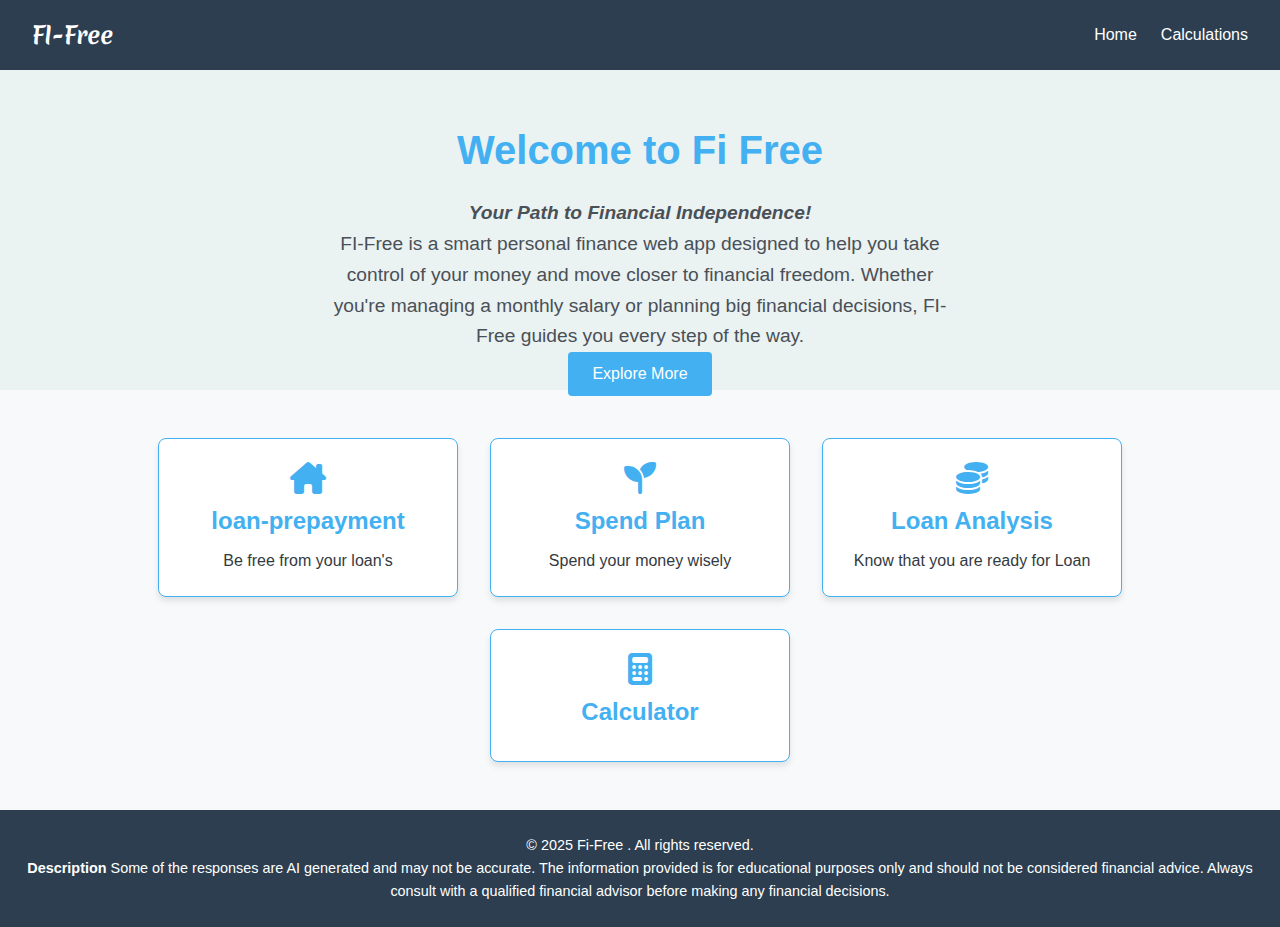
<file: index.html>
<!DOCTYPE html>
<html lang="en">
<head>
    <meta charset="UTF-8">
    <meta name="viewport" content="width=device-width, initial-scale=1.0">

    
    <!-- SEO Meta Tags -->
    <meta name="description" content="Fi-Free - Your smart personal finance web app for achieving financial independence. Get expert guidance on loans, spending plans, and financial decisions.">
    <meta name="keywords" content="personal finance, loan calculator, financial planning, spending plan, loan analysis, financial independence">
    <meta name="author" content="Fi-Free">
    <meta name="robots" content="index, follow">
    
    <!-- Open Graph Meta Tags for Social Sharing -->
    <meta property="og:title" content="Fi-Free - Your Path to Financial Independence">
    <meta property="og:description" content="Smart personal finance web app to help you take control of your money and achieve financial freedom">
    <meta property="og:image" content="https://fi-free.netlify.app/src/personal-finance.png">
    <meta property="og:url" content="https://fi-free.netlify.app">
    <meta property="og:type" content="website">
    
    <!-- Canonical URL -->
    <link rel="canonical" href="https://fi-free.netlify.app">
    
    <!-- Existing stylesheets and scripts -->
    <link rel="stylesheet" href="https://cdnjs.cloudflare.com/ajax/libs/font-awesome/6.7.2/css/all.min.css" integrity="sha512-Evv84Mr4kqVGRNSgIGL/F/aIDqQb7xQ2vcrdIwxfjThSH8CSR7PBEakCr51Ck+w+/U6swU2Im1vVX0SVk9ABhg==" crossorigin="anonymous" referrerpolicy="no-referrer" />
    <link href='https://fonts.googleapis.com/css?family=Merienda' rel='stylesheet'>
    <script async src="https://pagead2.googlesyndication.com/pagead/js/adsbygoogle.js?client=ca-pub-1468686459067750" crossorigin="anonymous"></script>
    
    <title>Fi-Free - Your Path to Financial Independence | Personal Finance Calculator</title>


    <link rel="stylesheet" href="https://cdnjs.cloudflare.com/ajax/libs/font-awesome/6.7.2/css/all.min.css" integrity="sha512-Evv84Mr4kqVGRNSgIGL/F/aIDqQb7xQ2vcrdIwxfjThSH8CSR7PBEakCr51Ck+w+/U6swU2Im1vVX0SVk9ABhg==" crossorigin="anonymous" referrerpolicy="no-referrer" />
    <link href=’https://fonts.googleapis.com/css?family=Merienda’ rel=’stylesheet’>
    <script async src="https://pagead2.googlesyndication.com/pagead/js/adsbygoogle.js?client=ca-pub-1468686459067750"
     crossorigin="anonymous"></script>
    <script async src="https://pagead2.googlesyndication.com/pagead/js/adsbygoogle.js?client=ca-pub-1468686459067750"
     crossorigin="anonymous"></script>



    <title>Fi-Free</title>

    <link rel="stylesheet" href="src\styles.css">
</head>
<body>
    <header class="main-header">
        <div class="logo">FI-Free</div>
        <nav class="main-nav">
            <ul>
                <li><a href="">Home</a></li>
                <li><a href="pages/Calculations.html">Calculations</a></li>

            </ul>
        </nav>
    </header>
    <main>
        <section class="hero">
            <div class="hero-text">
            <h1>Welcome to Fi Free</h1>
            <p><i><b>Your Path to Financial Independence!</b> </i></p>
            <p>FI-Free is a smart personal finance web app designed to help you take control of your money and move closer to financial freedom. Whether you're managing a monthly salary or planning big financial decisions, FI-Free guides you every step of the way.</p>
            <button><a href = "pages/Calculations.html">Explore More</a></button>
        </div>
            <!-- <div class="hero-image">
                <img src="src/personal-finance.png" alt="Hero Image">
            </div> -->


    </section>
        <section class="features">
            <a href="pages/Homeloan.html" >
            <div class="feature-card">
                <i href = "Homeloan.html" class="fa-solid fa-house-chimney"></i>
                <h3>loan-prepayment</h3>
                <p> Be free from your loan's </p>
            </div>
        </a>
            <a href="pages/spend-plan.html">
            <div href="spend-plan.html" class="feature-card">
                <i href = "spend-plan.html" class="fa-solid fa-seedling"></i>
                <h3>Spend Plan</h3>
                <p>Spend your money wisely</p>
            </div>
        </a>
        <a href="pages/loananalysis.html" text-decoration="none">
            <div class="feature-card">
                <i class="fa-solid fa-coins"></i>
                <h3>Loan Analysis</h3>
                <p> Know that you are ready for Loan</p>
            </div>
        </a>
        <a href="pages/Calculations.html" text-decoration="none">
            <div class="feature-card">
                <i class="fa-solid fa-calculator"></i>
                <h3>Calculator</h3>
            </div>
        </a>
        </section>

    </main>
    <footer class="main-footer">
        <p>&copy; 2025 Fi-Free . All rights reserved.<br>
        <b>Description</b> Some of the responses are AI generated and may not be accurate. The information provided is for educational purposes only and should not be considered financial advice. Always consult with a qualified financial advisor before making any financial decisions.</p>

    </footer>
    <script>
        const images = [
    'src/personal-finance.png',
    'src/OIP1.jpeg',
    'src/OIP2.jpeg',
    'src/Oip3.avif',
  ];
  let currentImageIndex = 0;
  const sliderImage = document.querySelector('.hero-image img');

  function changeImage() {
    currentImageIndex = (currentImageIndex + 1) % images.length;
    sliderImage.src = images[currentImageIndex];
  }

  setInterval(changeImage, 3000);
    </script>
</body>
</html>
</file>
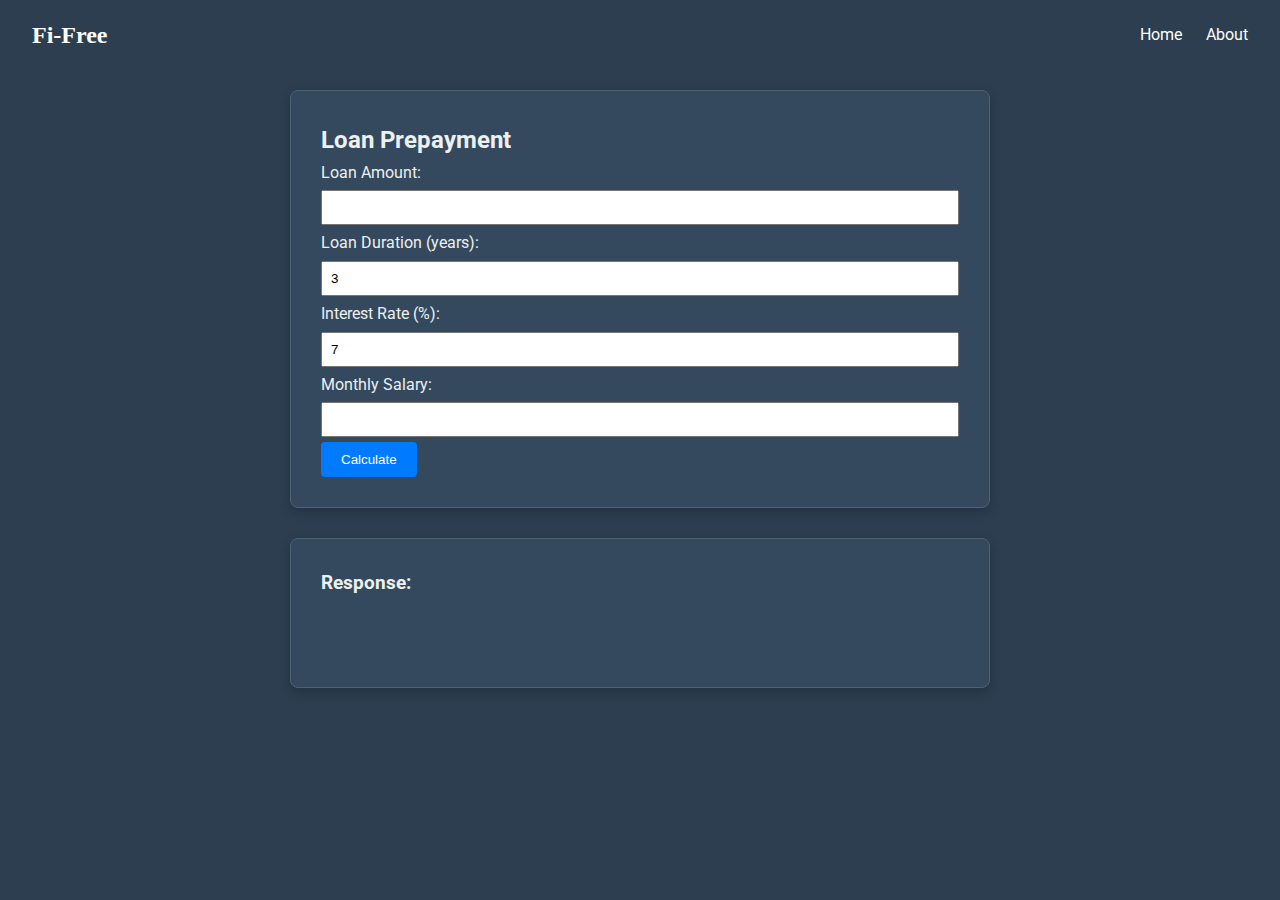
<file: Homeloan.html>
<!-- Frontend (index.html) -->
<!DOCTYPE html>
<html>
<head>
    <meta charset="UTF-8">
    <meta name="viewport" content="width=device-width, initial-scale=1.0">
    <script async src="https://pagead2.googlesyndication.com/pagead/js/adsbygoogle.js?client=ca-pub-1468686459067750"
     crossorigin="anonymous"></script>
    <link rel="stylesheet" href="src/styles.css">
    <link rel="preconnect" href="https://fonts.googleapis.com">
    <link rel="preconnect" href="https://fonts.gstatic.com" crossorigin>
    <link href="https://fonts.googleapis.com/css2?family=Roboto:wght@400;700&display=swap" rel="stylesheet">
    <style>
        body {
            font-family: 'Roboto', sans-serif;
            line-height: 1.6;
            color: #fff; /* Changed default text color for better contrast on dark bg */
            background-color: #2c3e50;
            margin: 0;
            padding: 0;
        }

        .main-header {
            background-color: #2c3e50;
            color: #fff;
            padding: 1rem 2rem;
            display: flex;
            justify-content: space-between;
            align-items: center;
        }

        .logo {
            font-family:'Merienda';
            font-size: 1.5rem;
            font-weight: bold;
        }

        .main-nav ul {
            display: flex;
            list-style: none;
            gap: 1.5rem;
        }

        .main-nav a {
            color: #fff;
            text-decoration: none;
            transition: color 0.3s;
        }

        .main-nav a:hover {
            color: #adb5bd;
        }

        .nav {
            display: flex;
            justify-content: space-between;
            padding: 20px;
        }

        .main-content {
            display: flex; /* Use Flexbox */
            flex-direction: column; /* Stack children vertically */
            align-items: center; /* Center children horizontally */
            padding: 20px; /* Add some padding around */
            gap: 30px; /* Space between form and response */
        }

        /* Remove media query and response-loaded class styles as they are not needed for the new layout */

        .form-section, .response-section {
            background-color: #34495e; /* Slightly lighter background for sections */
            padding: 30px;
            border: 1px solid #4a6572;
            border-radius: 8px;
            box-shadow: 0 4px 12px rgba(0, 0, 0, 0.2);
            width: 100%; /* Take full width of parent */
            max-width: 700px; /* Limit max width for better centering */
            box-sizing: border-box; /* Include padding and border in width */
            /* Removed margin-top: 15% from form-section */
        }

        input {
            width: 100%;
            margin: 5px 0;
            padding: 8px;
        }

        button {
            background: #007bff;
            color: #fff;
            padding: 10px 20px;
            border: none;
            border-radius: 4px;
            cursor: pointer;
        }

        button:disabled {
            background: #cccccc;
            cursor: not-allowed;
        }

        /* Style for disabled button */
        .response-section {
            position: relative; /* Needed for loader positioning */
            min-height: 150px; /* Ensure minimum height */
            /* Removed border-left */
            /* Padding and other styles handled by shared rule above */
        }

        /* Ensure space for loader */
        .loader {
            border: 5px solid #f3f3f3;
            /* Light grey */
            border-top: 5px solid #3498db;
            /* Blue */
            border-radius: 50%;
            width: 40px;
            height: 40px;
            animation: spin 1s linear infinite;
            position: absolute;
            /* Center it */
            top: 50%;
            left: 50%;
            margin-top: -20px;
            /* Half of height */
            margin-left: -20px;
            /* Half of width */
            display: none;
            /* Hidden by default */
        }

        @keyframes spin {
            0% {
                transform: rotate(0deg);
            }

            100% {
                transform: rotate(360deg);
            }
        }

        /* Style for the response content area */
        #responseContent pre {
            white-space: pre-wrap;
            /* Allows wrapping */
            word-wrap: break-word;
            /* Breaks long words if necessary */
            background-color: #f8f8f8;
            /* Optional: Slight background for readability */
            padding: 10px;
            /* Optional: Add some padding */
            border: 1px solid #eee;
            /* Optional: Add a border */
            border-radius: 4px;
            color: #333; /* Darker text color for contrast on light background */
        }

        h2, h3, label { /* Ensure these have contrast */
           color: #ecf0f1; /* Light color for text on dark section background */
        }
    </style>
</head>

<body>
    <header class="main-header">
        <div class="logo">Fi-Free</div>
        <nav class="main-nav">
            <ul>
                <li><a href="index.html">Home</a></li>
                <li><a href="about.html">About</a></li>
            </ul>
        </nav>
    </header>

    <div class="main-content">
        <div class="form-section">
            <h2>Loan Prepayment</h2>
            <form id="prepaymentForm">
                <label>Loan Amount:</label>
                <input type="number" id="loanAmount" required>
                
                <label>Loan Duration (years):</label>
                <input type="number" id="loanDuration" value="3" required>
                
                <label>Interest Rate (%):</label>
                <input type="number" id="interestRate" value="7" required>
                
                <label>Monthly Salary:</label>
                <input type="number" id="salary" required>
                
                <button type="submit">Calculate</button>
            </form>

        </div>
        <div class="response-section" id="responseSection">
            <h3>Response:</h3>
            <div class="loader" id="loadingSpinner"></div> <!-- Loader element -->
            <div id="responseContent"></div> <!-- Results will go here -->
        </div>
    </div>

    <script>
        const mainContent = document.querySelector('.main-content'); // Get the parent container
        const prepaymentForm = document.getElementById('prepaymentForm');
        const responseContent = document.getElementById('responseContent');
        const loadingSpinner = document.getElementById('loadingSpinner');
        const submitButton = prepaymentForm.querySelector('button[type="submit"]');
        const responseSection = document.getElementById('responseSection'); // Added response section selector

        prepaymentForm.addEventListener('submit', async (e) => {
            e.preventDefault();
            
            // Disable button and show loader
            submitButton.disabled = true;
            responseContent.innerHTML = ''; // Clear previous results
            loadingSpinner.style.display = 'block'; // Show spinner

            const data = {
                loan_amount: parseFloat(document.getElementById('loanAmount').value),
                loan_duration: parseInt(document.getElementById('loanDuration').value),
                interest: parseFloat(document.getElementById('interestRate').value),
                salary: parseFloat(document.getElementById('salary').value)
            };

            try {
                const response = await fetch('https://fi-free.onrender.com/calculate-prepayment', {
                    method: 'POST',
                    headers: {'Content-Type': 'application/json'},
                    body: JSON.stringify(data)
                });
                
                if (!response.ok) {
                    throw new Error(`HTTP error! status: ${response.status}`);
                }
                const result = await response.json();
                // Display the raw result within <pre> tags to preserve formatting
                responseContent.innerHTML = `<pre>${result.result}</pre>`;
                // Scroll to the response section
                responseSection.scrollIntoView({ behavior: 'smooth', block: 'start' });

            } catch (error) {
                console.error('Error:', error);
                responseContent.innerHTML = `Error occurred: ${error.message}. Please check the console.`;
                // Scroll to the response section even on error
                responseSection.scrollIntoView({ behavior: 'smooth', block: 'start' });
            } finally {
                // Hide loader and re-enable button regardless of success or error
                loadingSpinner.style.display = 'none';
                submitButton.disabled = false;
            }
        });
    </script>
</body>
</html>
</file>
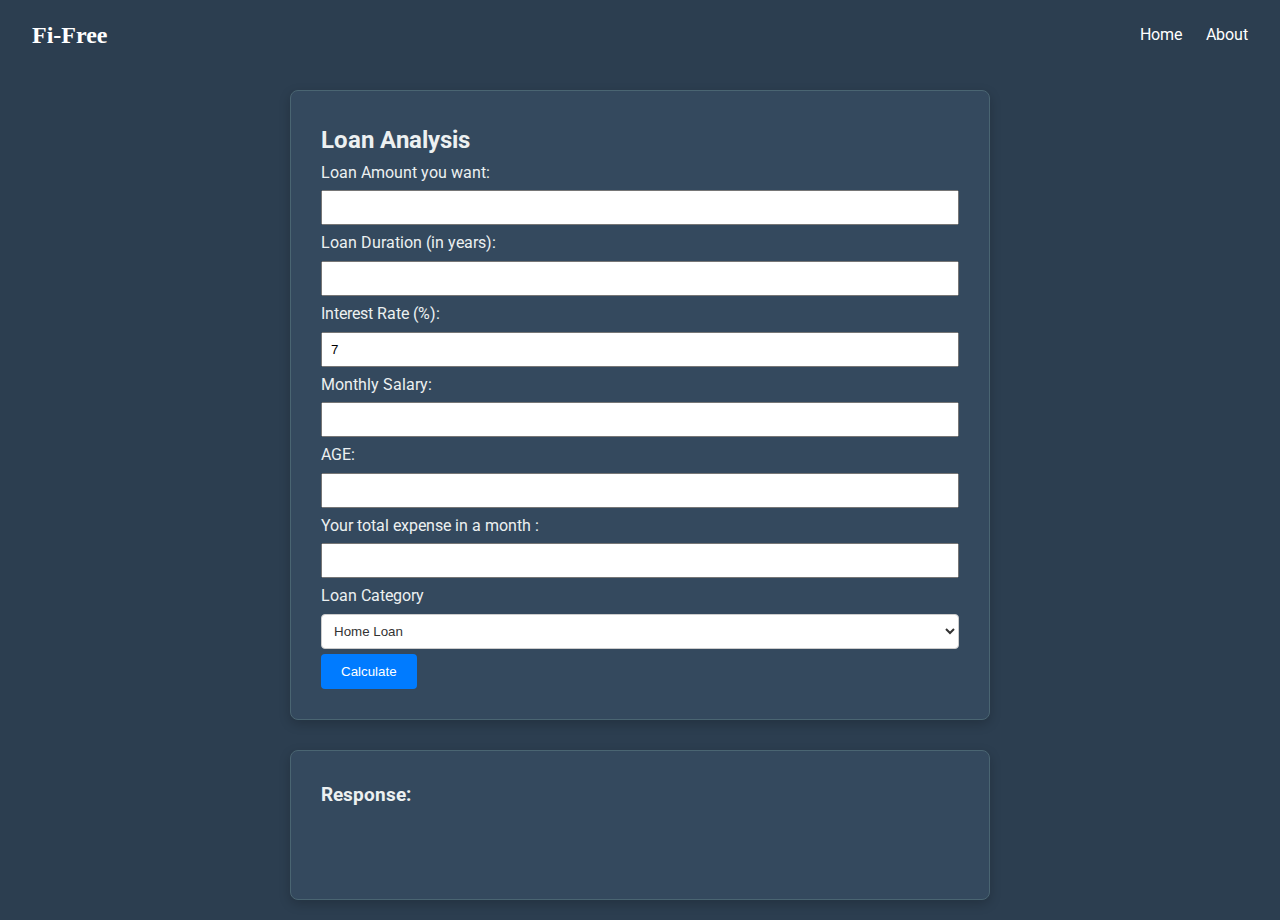
<file: loananalysis.html>
<!-- Frontend (index.html) -->
<!DOCTYPE html>
<html>
<head>
    <meta charset="UTF-8">
    <meta name="viewport" content="width=device-width, initial-scale=1.0">
    <script async src="https://pagead2.googlesyndication.com/pagead/js/adsbygoogle.js?client=ca-pub-1468686459067750"
     crossorigin="anonymous"></script>
    <link rel="stylesheet" href="src/styles.css">
    <link rel="preconnect" href="https://fonts.googleapis.com">
    <link rel="preconnect" href="https://fonts.gstatic.com" crossorigin>
    <link href="https://fonts.googleapis.com/css2?family=Roboto:wght@400;700&display=swap" rel="stylesheet">
    <style>
        body {
            font-family: 'Roboto', sans-serif;
            line-height: 1.6;
            color: #fff; /* Changed default text color for better contrast on dark bg */
            background-color: #2c3e50;
            margin: 0;
            padding: 0;
        }

        .main-header {
            background-color: #2c3e50;
            color: #fff;
            padding: 1rem 2rem;
            display: flex;
            justify-content: space-between;
            align-items: center;
        }

        .logo {
            font-family:'Merienda';
            font-size: 1.5rem;
            font-weight: bold;
        }

        .main-nav ul {
            display: flex;
            list-style: none;
            gap: 1.5rem;
        }

        .main-nav a {
            color: #fff;
            text-decoration: none;
            transition: color 0.3s;
        }

        .main-nav a:hover {
            color: #adb5bd;
        }

        .nav {
            display: flex;
            justify-content: space-between;
            padding: 20px;
        }

        .main-content {
            display: flex; /* Use Flexbox */
            flex-direction: column; /* Stack children vertically */
            align-items: center; /* Center children horizontally */
            padding: 20px; /* Add some padding around */
            gap: 30px; /* Space between form and response */
        }

        /* Remove media query and response-loaded class styles as they are not needed for the new layout */

        .form-section, .response-section {
            background-color: #34495e; /* Slightly lighter background for sections */
            padding: 30px;
            border: 1px solid #4a6572;
            border-radius: 8px;
            box-shadow: 0 4px 12px rgba(0, 0, 0, 0.2);
            width: 100%; /* Take full width of parent */
            max-width: 700px; /* Limit max width for better centering */
            box-sizing: border-box; /* Include padding and border in width */
        }

        input, select { /* Added select styling */
            width: 100%;
            margin: 5px 0;
            padding: 8px;
        }

        button {
            background: #007bff;
            color: #fff;
            padding: 10px 20px;
            border: none;
            border-radius: 4px;
            cursor: pointer;
        }

        button:disabled {
            background: #cccccc;
            cursor: not-allowed;
        }

        /* Style for disabled button */
        .response-section {
            position: relative; /* Needed for loader positioning */
            min-height: 150px; /* Ensure minimum height */
            /* Removed border-left */
            /* Padding and other styles handled by shared rule above */
        }

        /* Ensure space for loader */
        .loader {
            border: 5px solid #f3f3f3;
            /* Light grey */
            border-top: 5px solid #3498db;
            /* Blue */
            border-radius: 50%;
            width: 40px;
            height: 40px;
            animation: spin 1s linear infinite;
            position: absolute;
            /* Center it */
            top: 50%;
            left: 50%;
            margin-top: -20px;
            /* Half of height */
            margin-left: -20px;
            /* Half of width */
            display: none;
            /* Hidden by default */
        }

        @keyframes spin {
            0% {
                transform: rotate(0deg);
            }

            100% {
                transform: rotate(360deg);
            }
        }

        /* Style for the response content area */
        #responseContent pre {
            white-space: pre-wrap;
            /* Allows wrapping */
            word-wrap: break-word;
            /* Breaks long words if necessary */
            background-color: #f8f8f8;
            /* Optional: Slight background for readability */
            padding: 10px;
            /* Optional: Add some padding */
            border: 1px solid #eee;
            /* Optional: Add a border */
            border-radius: 4px;
            color: #333; /* Darker text color for contrast on light background */
        }

        h2, h3, label { /* Ensure these have contrast */
           color: #ecf0f1; /* Light color for text on dark section background */
        }

        /* Style adjustments for select dropdown */
        select {
            width: 100%;
            margin: 5px 0;
            padding: 8px;
            background-color: #fff; /* White background for dropdown */
            color: #333; /* Dark text */
            border: 1px solid #ccc;
            border-radius: 4px;
        }

    </style>
</head>

<body>
    <header class="main-header">
        <div class="logo">Fi-Free</div>
        <nav class="main-nav">
            <ul>
                <li><a href="index.html">Home</a></li>
                <li><a href="about.html">About</a></li>
            </ul>
        </nav>
    </header>

    <div class="main-content">
        <div class="form-section">
            <h2>Loan Analysis</h2>
            <form id="prepaymentForm">
                <label>Loan Amount you want:</label>
                <input type="float" id="loanAmount" required>

                <label>Loan Duration (in years):</label>
                <input type="float" id="loanDuration" required>

                <label>Interest Rate (%):</label>
                <input type="float" id="interestRate" value="7" required>

                <label>Monthly Salary:</label>
                <input type="float" id="salary" required>

                <label>AGE:</label>
                <input type="float" id="age" required>

                <label>Your total expense in a month :</label>
                <input type="float" id="exp" required>

                <label> Loan Category </label>
                <select id="loanCategory" required>
                    <option value="Home Loan">Home Loan</option>
                    <option value="Car Loan">Car Loan</option>
                    <option value="Personal Loan">Personal Loan</option>
                    <option value="Education Loan">Education Loan</option>
                    <option value="Business Loan">Business Loan</option>
                    <option value="Other">Other</option>
                </select>
                
                <button type="submit">Calculate</button>
            </form>

        </div>
        <div class="response-section" id="responseSection">
            <h3>Response:</h3>
            <div class="loader" id="loadingSpinner"></div> <!-- Loader element -->
            <div id="responseContent"></div> <!-- Results will go here -->
        </div>
    </div>

    <script>
        const mainContent = document.querySelector('.main-content'); // Get the parent container
        const prepaymentForm = document.getElementById('prepaymentForm');
        const responseContent = document.getElementById('responseContent');
        const loadingSpinner = document.getElementById('loadingSpinner');
        const submitButton = prepaymentForm.querySelector('button[type="submit"]');

        prepaymentForm.addEventListener('submit', async (e) => {
            e.preventDefault();
            
            // Disable button and show loader
            submitButton.disabled = true;
            responseContent.innerHTML = ''; // Clear previous results
            loadingSpinner.style.display = 'block'; // Show spinner

            const data = {
                loan_amount: parseFloat(document.getElementById('loanAmount').value),
                loan_duration: parseInt(document.getElementById('loanDuration').value),
                interest: parseFloat(document.getElementById('interestRate').value),
                salary: parseFloat(document.getElementById('salary').value),
                exp: parseFloat(document.getElementById('exp').value),
                age: parseInt(document.getElementById('age').value),
                loan_category: document.getElementById('loanCategory').value // Added loan category
            };

            try {
                const response = await fetch('https://fi-free.onrender.com/Loan-Analysis', {
                    method: 'POST',
                    headers: {'Content-Type': 'application/json'},
                    body: JSON.stringify(data)
                });
                
                if (!response.ok) {
                    throw new Error(`HTTP error! status: ${response.status}`);
                }
                const result = await response.json();
                // Display the raw result within <pre> tags to preserve formatting
                responseContent.innerHTML = `<pre>${result.result}</pre>`;
                // Scroll to the response section
                responseSection.scrollIntoView({ behavior: 'smooth', block: 'start' });

            } catch (error) {
                console.error('Error:', error);
                responseContent.innerHTML = `Error occurred: ${error.message}. Please check the console.`;
                 // Scroll to the response section even on error
                responseSection.scrollIntoView({ behavior: 'smooth', block: 'start' });
            } finally {
                // Hide loader and re-enable button regardless of success or error
                loadingSpinner.style.display = 'none';
                submitButton.disabled = false;
            }
        });
    </script>
</body>
</html>
</file>
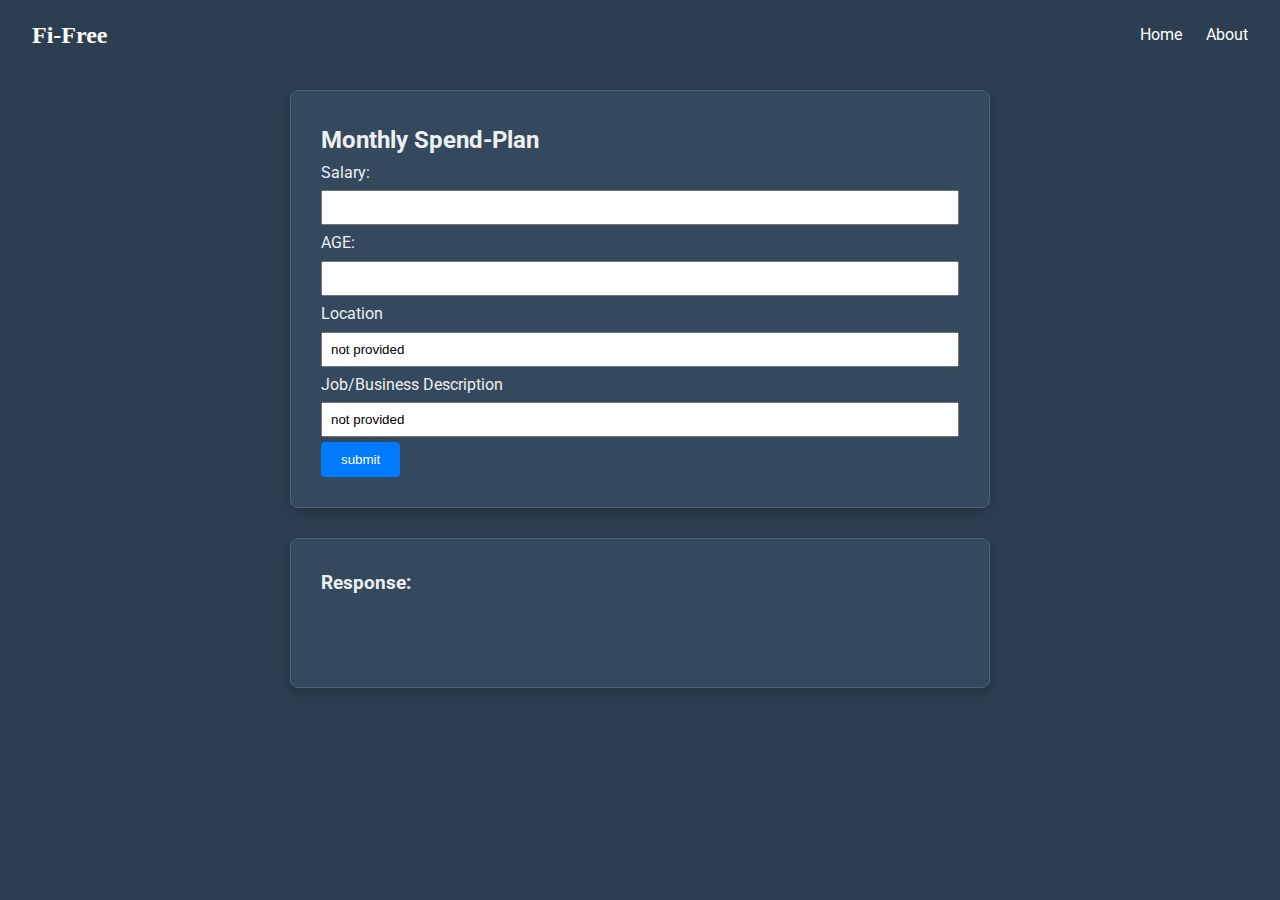
<file: spend-plan.html>
<!-- Frontend (index.html) -->
<!DOCTYPE html>
<html>
<head>
    <meta charset="UTF-8">
    <meta name="viewport" content="width=device-width, initial-scale=1.0">
    <link rel="stylesheet" href="src/styles.css">
    <link rel="preconnect" href="https://fonts.googleapis.com">
    <link rel="preconnect" href="https://fonts.gstatic.com" crossorigin>
    <script async src="https://pagead2.googlesyndication.com/pagead/js/adsbygoogle.js?client=ca-pub-1468686459067750"
     crossorigin="anonymous"></script>
    <link href="https://fonts.googleapis.com/css2?family=Roboto:wght@400;700&display=swap" rel="stylesheet">
    <style>
        body {
            font-family: 'Roboto', sans-serif;
            line-height: 1.6;
            color: #fff; /* Changed default text color for better contrast on dark bg */
            background-color: #2c3e50;
            margin: 0;
            padding: 0;
        }

        .main-header {
            background-color: #2c3e50;
            color: #fff;
            padding: 1rem 2rem;
            display: flex;
            justify-content: space-between;
            align-items: center;
        }

        .logo {
            font-family:'Merienda';
            font-size: 1.5rem;
            font-weight: bold;
        }

        .main-nav ul {
            display: flex;
            list-style: none;
            gap: 1.5rem;
        }

        .main-nav a {
            color: #fff;
            text-decoration: none;
            transition: color 0.3s;
        }

        .main-nav a:hover {
            color: #adb5bd;
        }

        .nav {
            display: flex;
            justify-content: space-between;
            padding: 20px;
        }

        .main-content {
            display: flex; /* Use Flexbox */
            flex-direction: column; /* Stack children vertically */
            align-items: center; /* Center children horizontally */
            padding: 20px; /* Add some padding around */
            gap: 30px; /* Space between form and response */
        }

        /* Remove media query and response-loaded class styles as they are not needed for the new layout */

        .form-section, .response-section {
            background-color: #34495e; /* Slightly lighter background for sections */
            padding: 30px;
            border: 1px solid #4a6572;
            border-radius: 8px;
            box-shadow: 0 4px 12px rgba(0, 0, 0, 0.2);
            width: 100%; /* Take full width of parent */
            max-width: 700px; /* Limit max width for better centering */
            box-sizing: border-box; /* Include padding and border in width */
            /* Removed margin-top: 15% from form-section */
        }

        input {
            width: 100%;
            margin: 5px 0;
            padding: 8px;
        }

        button {
            background: #007bff;
            color: #fff;
            padding: 10px 20px;
            border: none;
            border-radius: 4px;
            cursor: pointer;
        }

        button:disabled {
            background: #cccccc;
            cursor: not-allowed;
        }

        /* Style for disabled button */
        .response-section {
            position: relative; /* Needed for loader positioning */
            min-height: 150px; /* Ensure minimum height */
            /* Removed border-left */
            /* Padding and other styles handled by shared rule above */
        }

        /* Ensure space for loader */
        .loader {
            border: 5px solid #f3f3f3;
            /* Light grey */
            border-top: 5px solid #3498db;
            /* Blue */
            border-radius: 50%;
            width: 40px;
            height: 40px;
            animation: spin 1s linear infinite;
            position: absolute;
            /* Center it */
            top: 50%;
            left: 50%;
            margin-top: -20px;
            /* Half of height */
            margin-left: -20px;
            /* Half of width */
            display: none;
            /* Hidden by default */
        }

        @keyframes spin {
            0% {
                transform: rotate(0deg);
            }

            100% {
                transform: rotate(360deg);
            }
        }

        /* Style for the response content area */
        #responseContent pre {
            white-space: pre-wrap;
            /* Allows wrapping */
            word-wrap: break-word;
            /* Breaks long words if necessary */
            background-color: #f8f8f8;
            /* Optional: Slight background for readability */
            padding: 10px;
            /* Optional: Add some padding */
            border: 1px solid #eee;
            /* Optional: Add a border */
            border-radius: 4px;
            color: #333; /* Darker text color for contrast on light background */
        }

        h2, h3, label { /* Ensure these have contrast */
           color: #ecf0f1; /* Light color for text on dark section background */
        }
    </style>
</head>

<body>
    <header class="main-header">
        <div class="logo">Fi-Free</div>
        <nav class="main-nav">
            <ul>
                <li><a href="index.html">Home</a></li>
                <li><a href="about.html">About</a></li>
            </ul>
        </nav>
    </header>

    <div class="main-content">
        <div class="form-section">
            <h2>Monthly Spend-Plan</h2>
            <form id="spendPlanForm">
                <label>Salary: </label>
                <input type="number" id="salary" required>
                
                <label>AGE: </label>
                <input type="number" id="age" required>

                <label>Location</label>
                <input type="text" id="location" value="not provided">

                <label>Job/Business Description</label>
                <input type="text" id="job" value="not provided">
                
                <button type="submit">submit</button>
            </form>
        </div>

        <div class="response-section" id="responseSection">
            <h3>Response:</h3>
            <div class="loader" id="loadingSpinner"></div>
            <div id="responseContent"></div>
        </div>
    </div>

    <script>
        const mainContent = document.querySelector('.main-content'); // Get the parent container
        const spendPlanForm = document.getElementById('spendPlanForm');
        const responseContent = document.getElementById('responseContent');
        const loadingSpinner = document.getElementById('loadingSpinner');
        const submitButton = spendPlanForm.querySelector('button[type="submit"]');
        const responseSection = document.getElementById('responseSection'); // Added response section selector

        spendPlanForm.addEventListener('submit', async (e) => {
            e.preventDefault();

            submitButton.disabled = true;
            responseContent.innerHTML = ''; // Clear previous results
            loadingSpinner.style.display = 'block'; // Show spinner
            
            const data = {
                salary: parseFloat(document.getElementById('salary').value),
                age: parseInt(document.getElementById('age').value),
                location: document.getElementById('location').value,
                job: document.getElementById('job').value
            };

            try {
                const response = await fetch('https://fi-free.onrender.com/Spent-analysis', {
                    method: 'POST',
                    headers: {'Content-Type': 'application/json'},
                    body: JSON.stringify(data)
                });
                
                if (!response.ok) {
                    throw new Error(`HTTP error! status: ${response.status}`);
                }
                const result = await response.json();
                // Display the raw result within <pre> tags to preserve formatting
                responseContent.innerHTML = `<pre>${result.result}</pre>`;
                // Scroll to the response section
                responseSection.scrollIntoView({ behavior: 'smooth', block: 'start' });

            } catch (error) {
                console.error('Error:', error);
                responseContent.innerHTML = `Error occurred: ${error.message}. Please check the console.`;
                // Scroll to the response section even on error
                responseSection.scrollIntoView({ behavior: 'smooth', block: 'start' });
            } finally {
                // Hide loader and re-enable button regardless of success or error
                loadingSpinner.style.display = 'none';
                submitButton.disabled = false;
            }
        });
    </script>
</body>
</html>
</file>
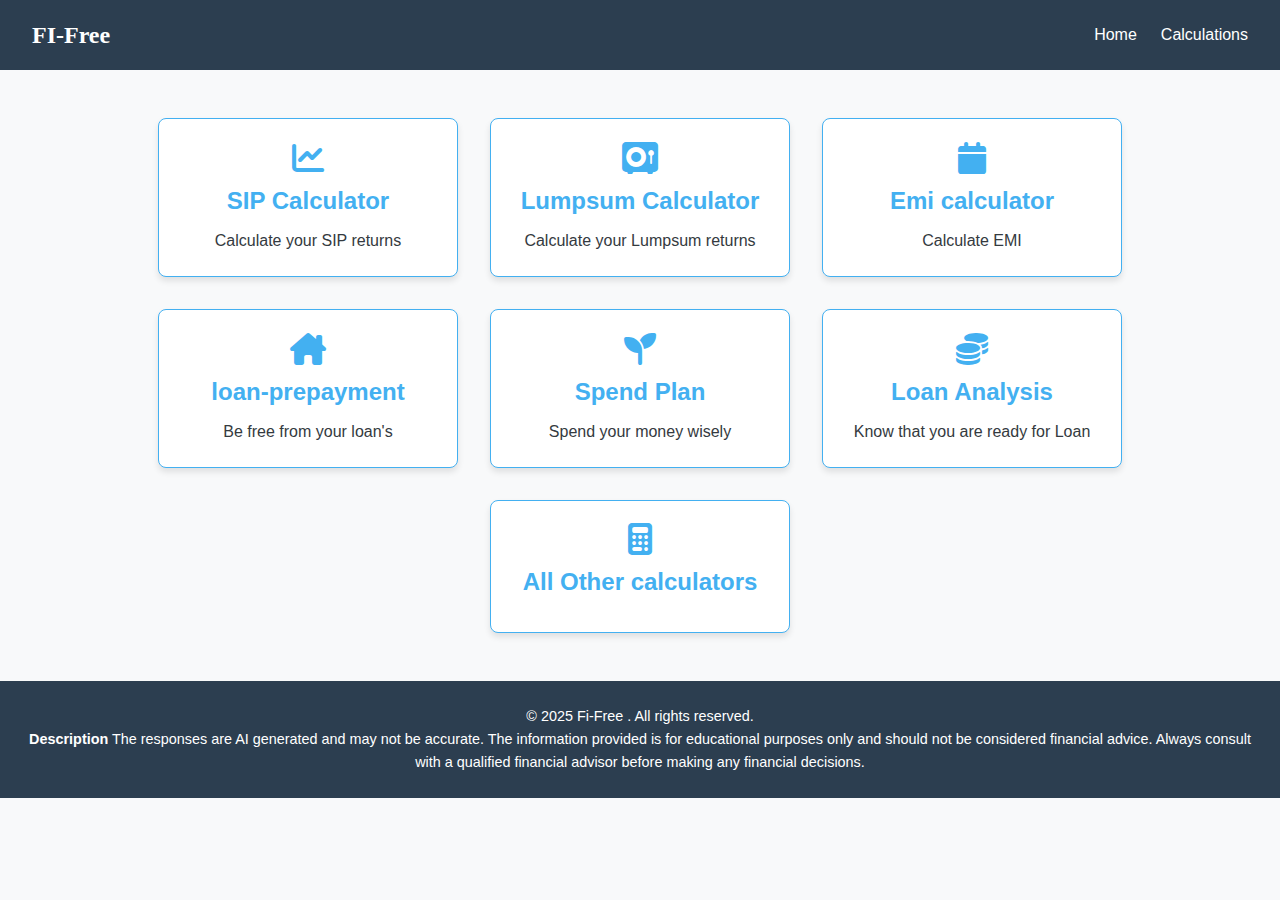
<file: pages/Calculations.html>
<!DOCTYPE html>
<html lang="en">
<head>
    <meta charset="UTF-8">
    <meta name="viewport" content="width=device-width, initial-scale=1.0">
    <meta name="description" content="Financial calculators to help you plan your investments, loans, and expenses.">
    <meta name="keywords" content="financial calculators, SIP calculator, EMI calculator, lumpsum calculator, loan analysis, spend plan">
    <link rel="stylesheet" href="https://cdnjs.cloudflare.com/ajax/libs/font-awesome/6.7.2/css/all.min.css" integrity="sha512-Evv84Mr4kqVGRNSgIGL/F/aIDqQb7xQ2vcrdIwxfjThSH8CSR7PBEakCr51Ck+w+/U6swU2Im1vVX0SVk9ABhg==" crossorigin="anonymous" referrerpolicy="no-referrer" />
    <link href=’https://fonts.googleapis.com/css?family=Merienda’ rel=’stylesheet’>
    <script async src="https://pagead2.googlesyndication.com/pagead/js/adsbygoogle.js?client=ca-pub-1468686459067750"
     crossorigin="anonymous"></script>
    <script async src="https://pagead2.googlesyndication.com/pagead/js/adsbygoogle.js?client=ca-pub-1468686459067750"
     crossorigin="anonymous"></script>
    <title>Fi-Free</title>
    <link rel="stylesheet" href="../src/styles.css">
</head>
<body>
    <header class="main-header">
        <div class="logo">FI-Free</div>
        <nav class="main-nav">
            <ul>
                <li><a href="../index.html">Home</a></li>
                <li><a href="Calculations.html">Calculations</a></li>
            </ul>
        </nav>
    </header>
    <main>

        <section class="features">
            <a href="sip.html">
            <div class="feature-card">
                <i class="fa-solid fa-chart-line"></i>
                <h3>SIP Calculator</h3>
                <p>Calculate your SIP returns</p>
            </div>
            </a>
            <a href="lumpsum.html">
                <div class="feature-card">
                    <i class="fa-solid fa-vault"></i>
                    <h3>Lumpsum Calculator</h3>
                    <p>Calculate your Lumpsum returns</p>
                </div>
            </a>
            <a href="emi.html">
                <div class="feature-card">
                    <i class="fa-solid fa-calendar"></i>
                    <h3>Emi calculator</h3>
                    <p>Calculate EMI</p>
                </div>
            </a>
            <a href="Homeloan.html" >
            <div class="feature-card">
                <i href = "Homeloan.html" class="fa-solid fa-house-chimney"></i>
                <h3>loan-prepayment</h3>
                <p> Be free from your loan's </p>
            </div>
        </a>
            <a href="spend-plan.html">
            <div href="spend-plan.html" class="feature-card">
                <i href = "spend-plan.html" class="fa-solid fa-seedling"></i>
                <h3>Spend Plan</h3>
                <p>Spend your money wisely</p>
            </div>
        </a>
        <a href="loananalysis.html" text-decoration="none">
            <div class="feature-card">
                <i class="fa-solid fa-coins"></i>
                <h3>Loan Analysis</h3>
                <p> Know that you are ready for Loan</p>
            </div>
        </a>
        <a href="other.html" text-decoration="none">
            <div class="feature-card">
                <i class="fa-solid fa-calculator"></i>
                <h3>All Other calculators</h3>

            </div>
        </a>
        </section>

    </main>
    <footer class="main-footer">
        <p>&copy; 2025 Fi-Free . All rights reserved.<br>
        <b>Description</b> The responses are AI generated and may not be accurate. The information provided is for educational purposes only and should not be considered financial advice. Always consult with a qualified financial advisor before making any financial decisions.</p>

    </footer>
    <script>
        const images = [
    'src/personal-finance.png',
    'src/OIP1.jpeg',
    'src/OIP2.jpeg',
    'src/Oip3.avif',
  ];
  let currentImageIndex = 0;
  const sliderImage = document.querySelector('.hero-image img');

  function changeImage() {
    currentImageIndex = (currentImageIndex + 1) % images.length;
    sliderImage.src = images[currentImageIndex];
  }

  setInterval(changeImage, 3000);
    </script>
</body>
</html>
</file>
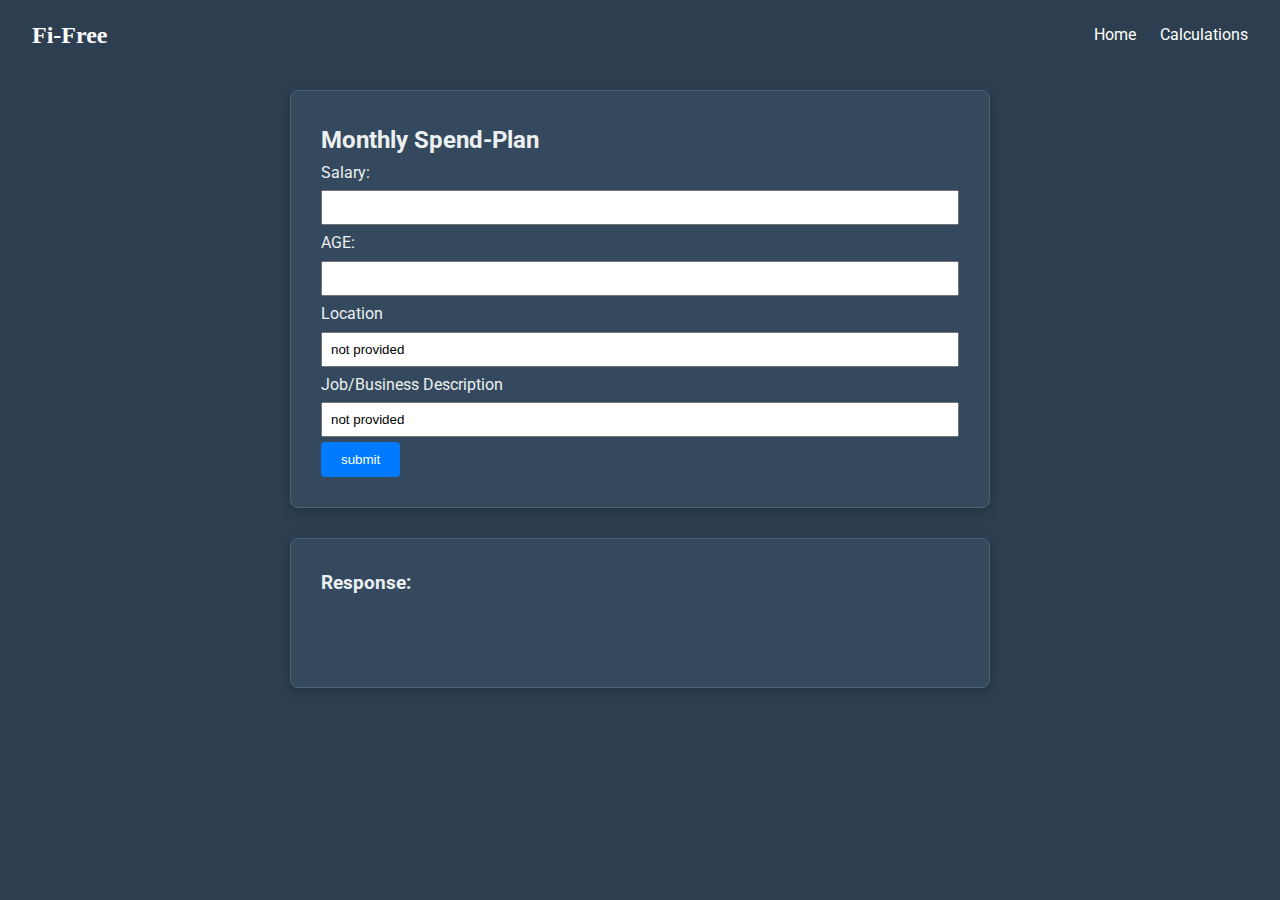
<file: pages/spend-plan.html>
<!-- Frontend (index.html) -->
<!DOCTYPE html>
<html>
<head>
    <meta charset="UTF-8">
    <meta name="viewport" content="width=device-width, initial-scale=1.0">
    <meta name="description" content="Create a spend plan to manage your finances wisely.">
    <meta name="keywords" content="spend plan, budget, expense tracker, financial planning, mutual funds, stocks">
    <link rel="stylesheet" href="../src/styles.css">
    <link rel="preconnect" href="https://fonts.googleapis.com">
    <link rel="preconnect" href="https://fonts.gstatic.com" crossorigin>
    <script async src="https://pagead2.googlesyndication.com/pagead/js/adsbygoogle.js?client=ca-pub-1468686459067750"
     crossorigin="anonymous"></script>
    <link href="https://fonts.googleapis.com/css2?family=Roboto:wght@400;700&display=swap" rel="stylesheet">
    <style>
        body {
            font-family: 'Roboto', sans-serif;
            line-height: 1.6;
            color: #fff; /* Changed default text color for better contrast on dark bg */
            background-color: #2c3e50;
            margin: 0;
            padding: 0;
        }

        .main-header {
            background-color: #2c3e50;
            color: #fff;
            padding: 1rem 2rem;
            display: flex;
            justify-content: space-between;
            align-items: center;
        }

        .logo {
            font-family:'Merienda';
            font-size: 1.5rem;
            font-weight: bold;
        }

        .main-nav ul {
            display: flex;
            list-style: none;
            gap: 1.5rem;
        }

        .main-nav a {
            color: #fff;
            text-decoration: none;
            transition: color 0.3s;
        }

        .main-nav a:hover {
            color: #adb5bd;
        }

        .nav {
            display: flex;
            justify-content: space-between;
            padding: 20px;
        }

        .main-content {
            display: flex; /* Use Flexbox */
            flex-direction: column; /* Stack children vertically */
            align-items: center; /* Center children horizontally */
            padding: 20px; /* Add some padding around */
            gap: 30px; /* Space between form and response */
        }

        /* Remove media query and response-loaded class styles as they are not needed for the new layout */

        .form-section, .response-section {
            background-color: #34495e; /* Slightly lighter background for sections */
            padding: 30px;
            border: 1px solid #4a6572;
            border-radius: 8px;
            box-shadow: 0 4px 12px rgba(0, 0, 0, 0.2);
            width: 100%; /* Take full width of parent */
            max-width: 700px; /* Limit max width for better centering */
            box-sizing: border-box; /* Include padding and border in width */
            /* Removed margin-top: 15% from form-section */
        }

        input {
            width: 100%;
            margin: 5px 0;
            padding: 8px;
        }

        button {
            background: #007bff;
            color: #fff;
            padding: 10px 20px;
            border: none;
            border-radius: 4px;
            cursor: pointer;
        }

        button:disabled {
            background: #cccccc;
            cursor: not-allowed;
        }

        /* Style for disabled button */
        .response-section {
            position: relative; /* Needed for loader positioning */
            min-height: 150px; /* Ensure minimum height */
            /* Removed border-left */
            /* Padding and other styles handled by shared rule above */
        }

        /* Ensure space for loader */
        .loader {
            border: 5px solid #f3f3f3;
            /* Light grey */
            border-top: 5px solid #3498db;
            /* Blue */
            border-radius: 50%;
            width: 40px;
            height: 40px;
            animation: spin 1s linear infinite;
            position: absolute;
            /* Center it */
            top: 50%;
            left: 50%;
            margin-top: -20px;
            /* Half of height */
            margin-left: -20px;
            /* Half of width */
            display: none;
            /* Hidden by default */
        }

        @keyframes spin {
            0% {
                transform: rotate(0deg);
            }

            100% {
                transform: rotate(360deg);
            }
        }

        /* Style for the response content area */
        #responseContent pre {
            white-space: pre-wrap;
            /* Allows wrapping */
            word-wrap: break-word;
            /* Breaks long words if necessary */
            background-color: #f8f8f8;
            /* Optional: Slight background for readability */
            padding: 10px;
            /* Optional: Add some padding */
            border: 1px solid #eee;
            /* Optional: Add a border */
            border-radius: 4px;
            color: #333; /* Darker text color for contrast on light background */
        }

        h2, h3, label { /* Ensure these have contrast */
           color: #ecf0f1; /* Light color for text on dark section background */
        }
    </style>
</head>

<body>
    <header class="main-header">
        <div class="logo">Fi-Free</div>
        <nav class="main-nav">
            <ul>
                <li><a href="../index.html">Home</a></li>
                <li><a href="Calculations.html">Calculations</a></li>
            </ul>
        </nav>
    </header>

    <div class="main-content">
        <div class="form-section">
            <h2>Monthly Spend-Plan</h2>
            <form id="spendPlanForm">
                <label>Salary: </label>
                <input type="number" id="salary" required>
                
                <label>AGE: </label>
                <input type="number" id="age" required>

                <label>Location</label>
                <input type="text" id="location" value="not provided">

                <label>Job/Business Description</label>
                <input type="text" id="job" value="not provided">
                
                <button type="submit">submit</button>
            </form>
        </div>

        <div class="response-section" id="responseSection">
            <h3>Response:</h3>
            <div class="loader" id="loadingSpinner"></div>
            <div id="responseContent"></div>
        </div>
    </div>

    <script>
        const mainContent = document.querySelector('.main-content'); // Get the parent container
        const spendPlanForm = document.getElementById('spendPlanForm');
        const responseContent = document.getElementById('responseContent');
        const loadingSpinner = document.getElementById('loadingSpinner');
        const submitButton = spendPlanForm.querySelector('button[type="submit"]');
        const responseSection = document.getElementById('responseSection'); // Added response section selector

        spendPlanForm.addEventListener('submit', async (e) => {
            e.preventDefault();

            submitButton.disabled = true;
            responseContent.innerHTML = ''; // Clear previous results
            loadingSpinner.style.display = 'block'; // Show spinner
            
            const data = {
                salary: parseFloat(document.getElementById('salary').value),
                age: parseInt(document.getElementById('age').value),
                location: document.getElementById('location').value,
                job: document.getElementById('job').value
            };

            try {
                const response = await fetch('https://fi-free.onrender.com/Spent-analysis', {
                    method: 'POST',
                    headers: {'Content-Type': 'application/json'},
                    body: JSON.stringify(data)
                });
                
                if (!response.ok) {
                    throw new Error(`HTTP error! status: ${response.status}`);
                }
                const result = await response.json();
                // Display the raw result within <pre> tags to preserve formatting
                responseContent.innerHTML = `<pre>${result.result}</pre>`;
                // Scroll to the response section
                responseSection.scrollIntoView({ behavior: 'smooth', block: 'start' });

            } catch (error) {
                console.error('Error:', error);
                responseContent.innerHTML = `Error occurred: ${error.message}. Please check the console.`;
                // Scroll to the response section even on error
                responseSection.scrollIntoView({ behavior: 'smooth', block: 'start' });
            } finally {
                // Hide loader and re-enable button regardless of success or error
                loadingSpinner.style.display = 'none';
                submitButton.disabled = false;
            }
        });
    </script>
</body>
</html>
</file>
<file: src/styles.css>
/* Basic reset */
* {
    margin: 0;
    padding: 0;
    box-sizing: border-box;
}

body {
    font-family: 'Roboto', sans-serif;
    margin: 0;
    padding: 0;
    background-color: #f8f9fa;
    color: #343a40;
    line-height: 1.6;
}

.main-header {
    background-color: #43b0f1;
    color: #fff;
    padding: 1rem 2rem;
    display: flex;
    justify-content: space-between;
    align-items: center;
}

.logo {
    font-size: 1.5rem;
    font-weight: bold;
}

.main-nav ul {
    display: flex;
    list-style: none;
    gap: 1.5rem;
}

.main-nav a {
    color: #fff;
    text-decoration: none;
    transition: color 0.3s;
}

.main-nav a:hover {
    color: #adb5bd;
}

.hero {


    text-align: center;
}


.hero h1 {
    font-size: 2.5rem;
    margin-bottom: 1rem;
    color: #343a40;
}

.hero p {
    font-size: 1.2rem;
    color: #495057;
}

.cta-button {
    background-color: #007bff;
    color: #fff;
    padding: 0.75rem 1.5rem;
    border: none;
    border-radius: 5px;
    cursor: pointer;
    font-size: 1.1rem;
    transition: background-color 0.3s;
}

.cta-button:hover {
    background-color: #0056b3;
}

.features {
    padding: 2rem;
    display: flex;
    justify-content: space-around;
    flex-wrap: wrap;
    gap: 1.5rem;
    color: #343a40;
    width: 100%;
}

.feature-card {
    text-decoration: none;
    background-color: 343a40;
    color: #ffffff;
    border-radius: 5px;
    box-shadow: 0 2px 4px rgba(0, 0, 0, 0.1);
    padding: 1.5rem;
    text-align: center;
    width: 300px;
}
.feature-card:hover {
    text-decoration: none;
    background-color: #222739cc;
    border-radius: 5px;
    box-shadow: 0 2px 4px rgba(0, 0, 0, 0.1);
    padding: 1.5rem;
    text-align: center;
    width: 30%;
    border-color: #28AE60;
    border-width: 0.1rem;
}

.feature-card h3 {
    text-decoration: none;
    margin-bottom: 0.75rem;
}
.feature-card h3 a {
    color: #43b0f1;
    text-decoration: none;
    transition: color 0.3s;
}

.feature-card h3 :hover{
    font-size: 1.52rem;
    translate: 0 5px;
    transition: translate 0.1s;
}   

.main-footer {
    background-color: #343a40;
    color: #fff;
    text-align: center;
    padding: 1rem;
    font-size: 0.9rem;
}

.main-header {
    background: #2c3e50;
   
    padding: 1rem 2rem;
    display: flex;
    justify-content: space-between;
    align-items: center;
}

.logo {
    font-family:'Merienda';
    font-size: 1.5rem;
    font-weight: bold;
    
}

.main-nav ul {
    display: flex;
    list-style: none;
    gap: 1.5rem;
}

.main-nav a {
    color: #ffffff;
    text-decoration: none;
    transition: opacity 0.3s;

}

.main-nav a:hover {
    opacity: 0.8;
}

.hero {
    
    /* background-image: url("https://thumbs.dreamstime.com/b/glowing-forex-index-chart-graph-dark-background-trade-finance-market-concept-d-rendering-264290080.jpg"); */
    background-size: cover;
    background-position: center;


    text-align: center;
    display: flex;
    width: 100%;
    height: 20rem;
    justify-content: center;
    align-items: center;
    color: #fff;
    background-color: #ddeaea78;
}
.hero button{
    background: #43b0f1;
    color: white;
    border: none;
    padding: 0.8rem 1.5rem;
    font-size: 1rem;
    border-radius: 4px;
    cursor: pointer;
    transition: background 0.3s;
}
.hero button a {
    text-decoration: none;
    color: #fff;
}

.hero div {


    align-items: center;
    justify-content: center;
    height: 30rem;
    text-align: center;
    
}

.hero-text {
    width: 50%;
    padding: 10% 0%;



}

.hero-image {
    width: 50%;
    height: 100%;
    
}

.hero-image img {
    width: 100%;
    height: 100%;
    object-fit: cover;
    border-radius: 5%;
}


.hero h1 {
    font-size: 2.5rem;
    margin-bottom: 1rem;
    color: #43b0f1;
    opacity: 1;
    width: 100%;
}

.hero p{
    /* color: #ffffff; */
    width: 100%;
}
.cta-button {
    background: #e74c3c;
    color: white;
    border: none;
    padding: 0.8rem 1.5rem;
    font-size: 1rem;
    border-radius: 4px;
    cursor: pointer;
    transition: background 0.3s;
}

.cta-button:hover {
    background: #c0392b;
}

.features {
    display: flex;
    justify-content: center;
    gap: 2rem;
    padding: 3rem 2rem;
    /* color: #343a40; */
    /* background-color: #191d2b; */
    flex-wrap: wrap;
}

.feature-card {
    background: #ffffff; 
    color:#343a40;
    border-radius: 8px;
    padding: 1.4rem;
    box-shadow: 0 4px 6px rgba(0,0,0,0.1);
    border-color: #43b0f1;
    border-block-color: #43b0f1;
    border-width: 0.1rem;
    border-style: solid;
}

.feature-card:hover {
    background: #ffffff7e; /* Slightly transparent on hover */
    border-radius: 8px;
    padding: 1.5rem;
    width: 300px;
    box-shadow: 0 2px 4px rgba(0,0,0,0.1);
    border-block-color: #28AE60;
    border-width: 0.1rem;
    border-style: solid;
}
.features a{
    text-decoration: none;

}

.feature-card h3 {
    
    margin-bottom: 0.5rem;
    font-size: 1.5rem;
    text-decoration: none;  
    color: #43b0f1;
}

.main-footer {
    background: #2c3e50;
    color: white;
    text-align: center;
    padding: 1.5rem;
}

.feature-card i{
    font-size: 2rem;
    color: #43b0f1;
    margin-bottom: 0.5rem;
    text-decoration: none;
}

@media (max-width: 768px) {
    .main-header {
        flex-direction: column;
        gap: 1rem;
    }

    main { /* Add padding to main content area below header */
        padding-top: 6rem; /* Adjust as needed */
    }

    .hero {
        height: auto; /* Allow height to adjust */
        min-height: 20rem; /* Maintain minimum height */
        flex-direction: column; /* Stack text/image if needed */
    }

    .hero-text {
        width: 90%; /* Allow text to take more width */
        padding: 5% 0%; /* Reduce vertical padding */
    }
    
    .features {
        flex-direction: column;
        align-items: center;
    }
}

@media (max-width: 600px) {
    .main-content {
        grid-template-columns: 1fr; /* Stack the columns */
    }
}

@media (max-width: 480px) {
    .hero h1 {
        font-size: 2rem;
    }
    .hero p {
        font-size: 1rem;
    }

}
</file>
